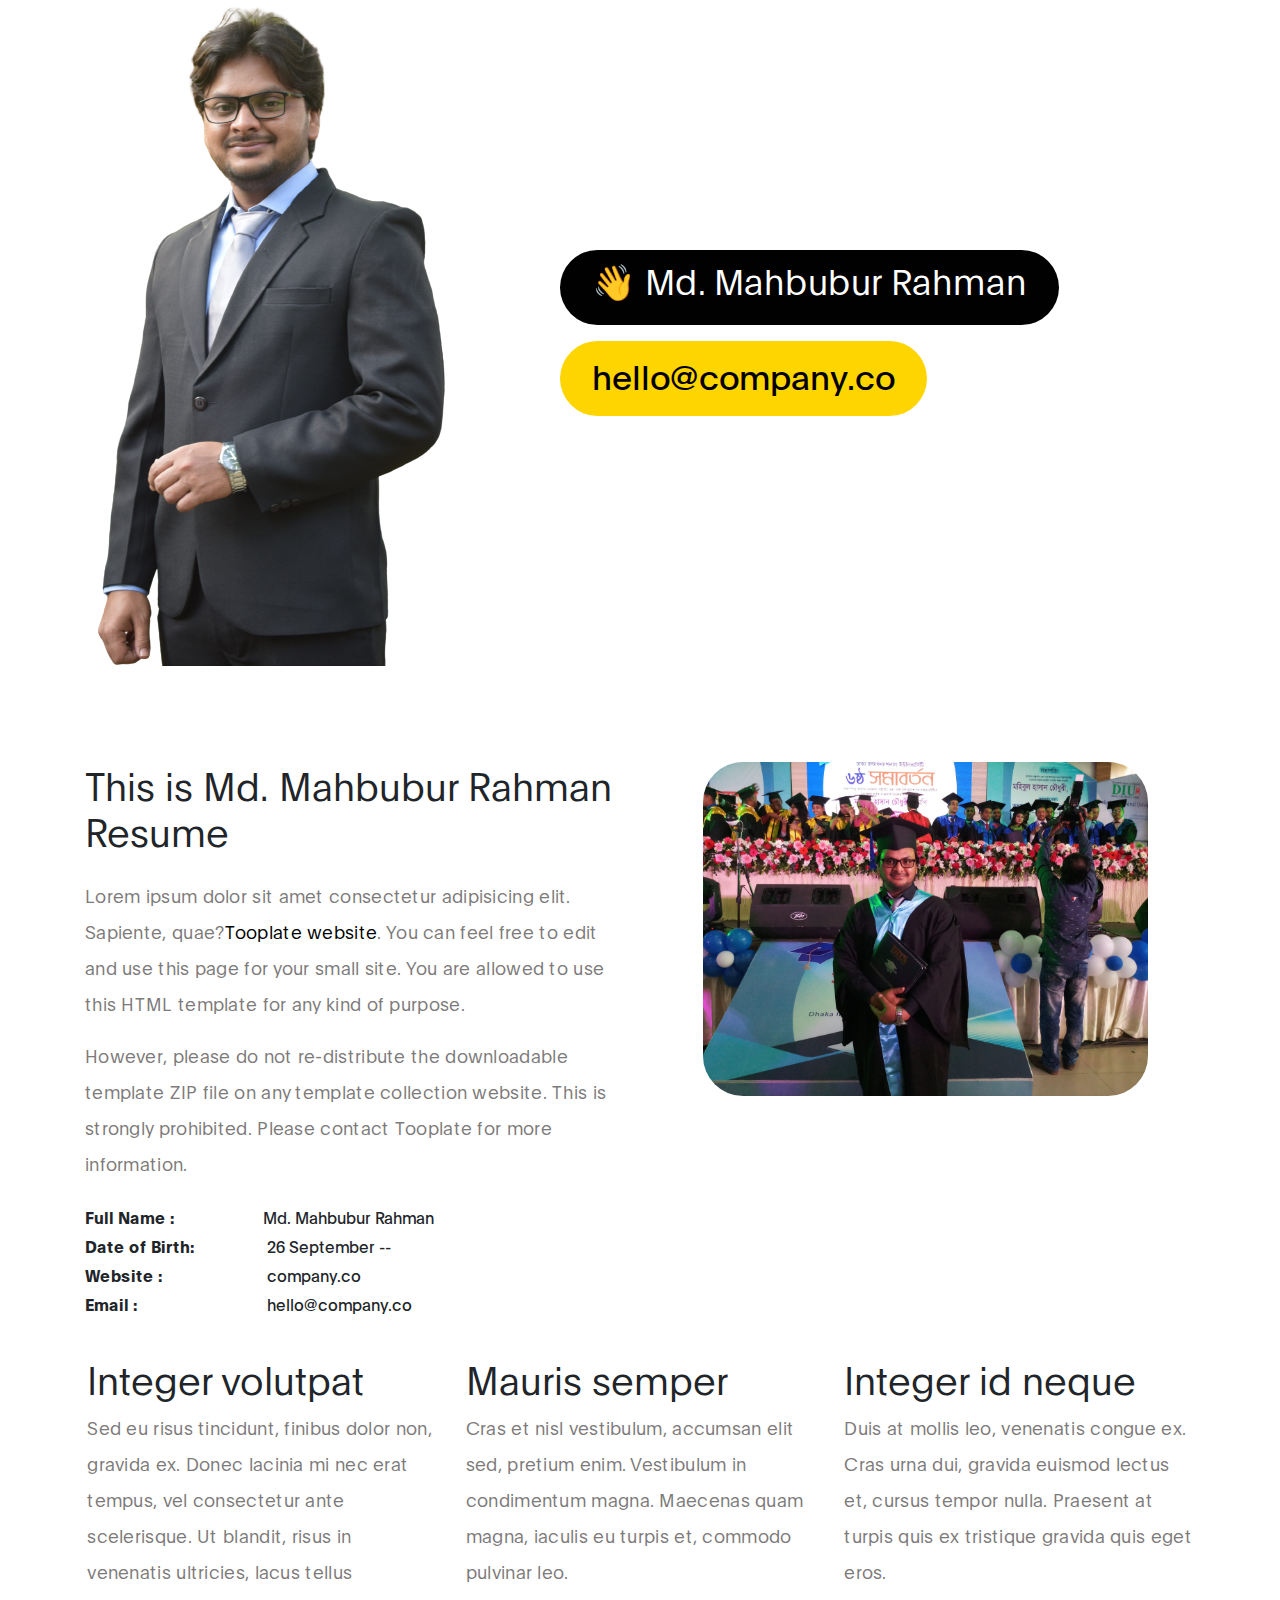
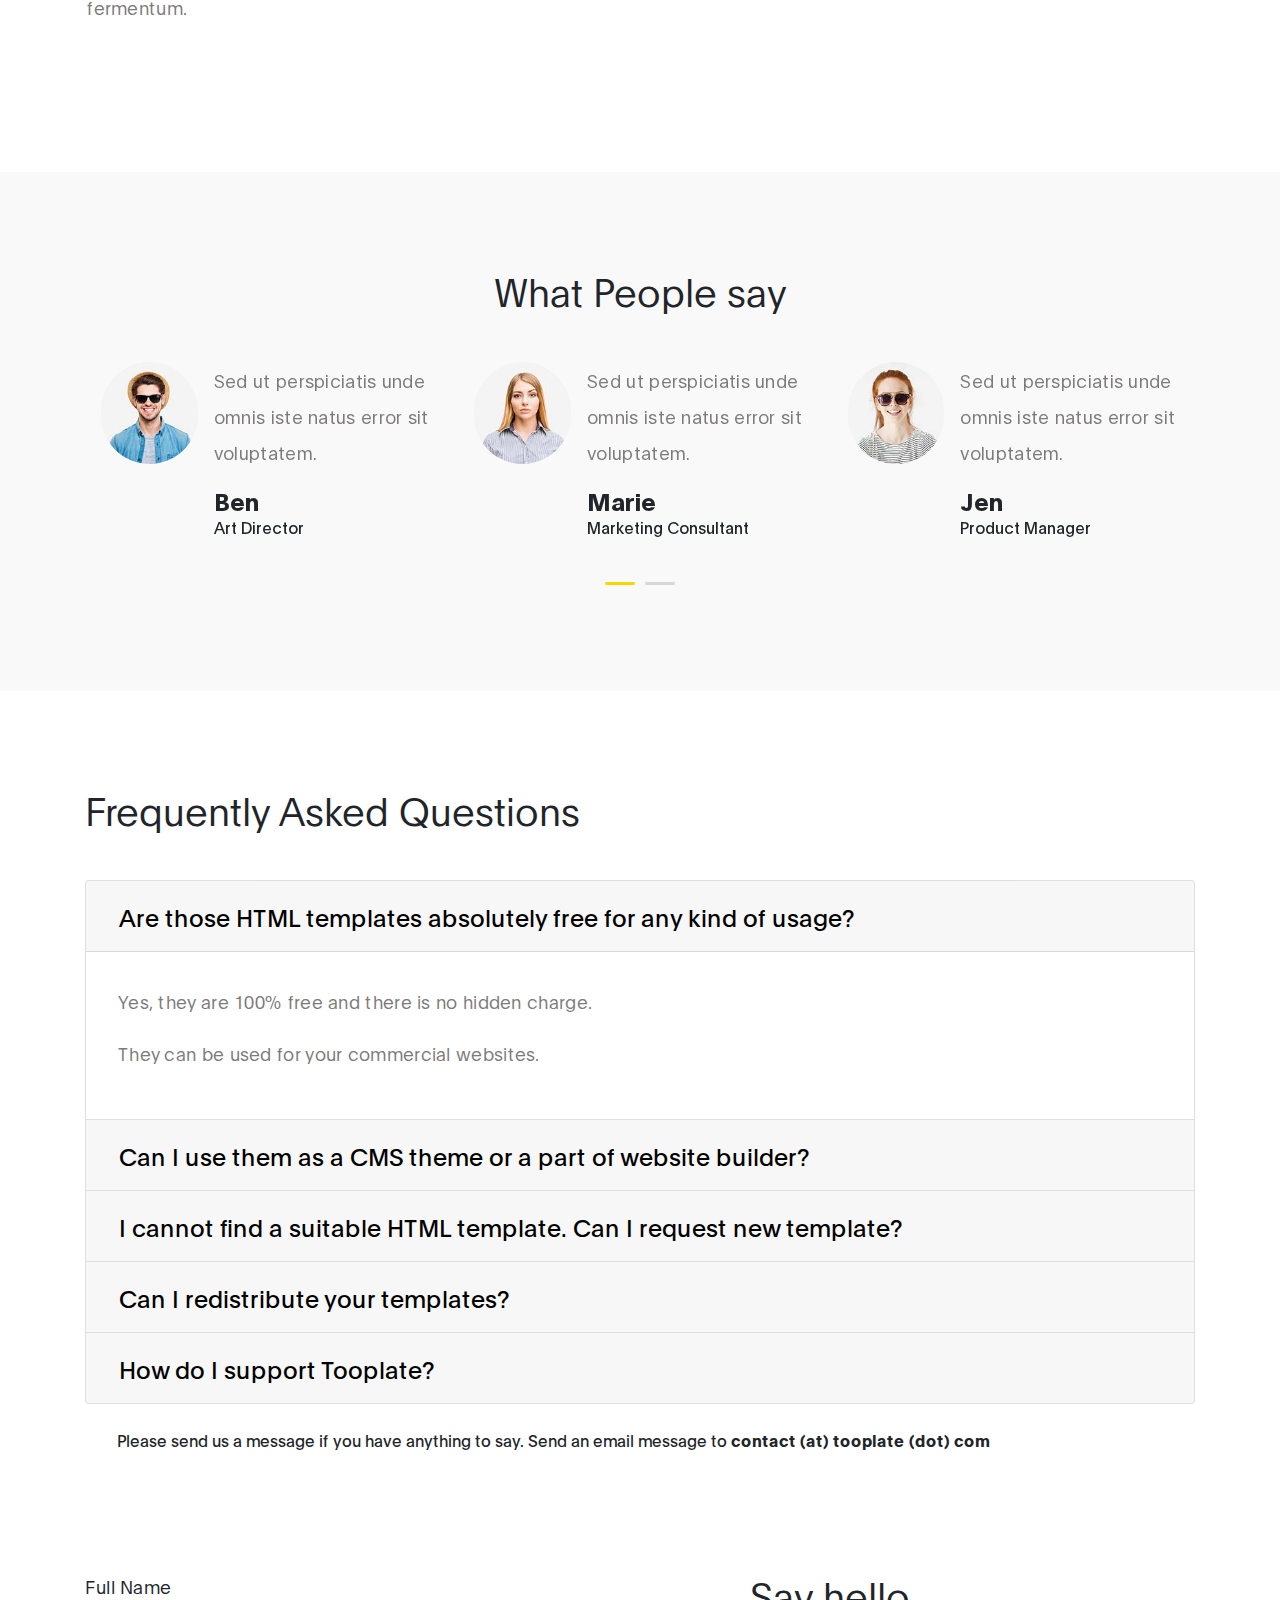
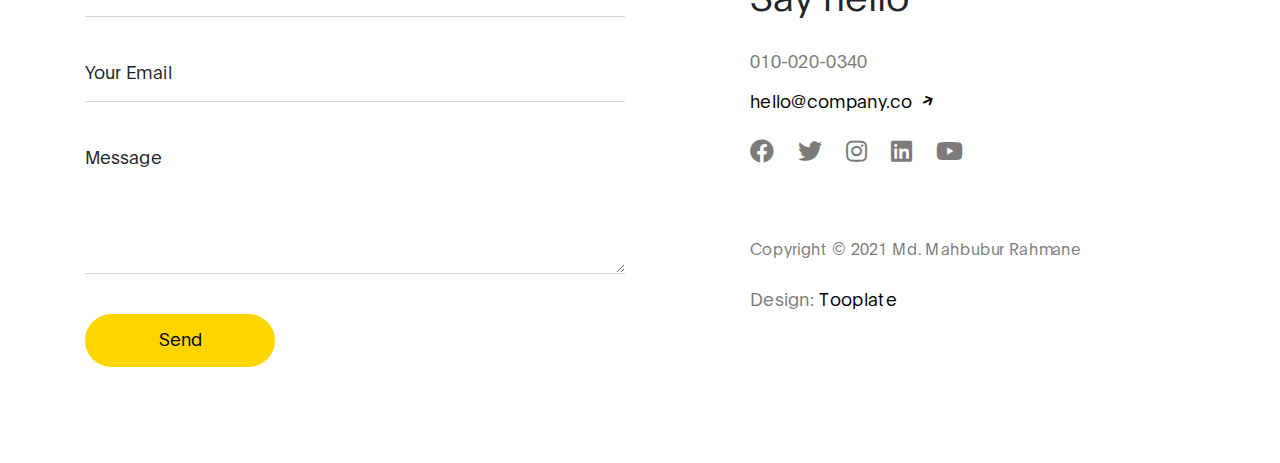
<file: index.html>
<!DOCTYPE html>
<html lang="en">

<head>

    <title>Md. Mahbubur Rahman Resume - Profile</title>

    <meta charset="UTF-8">
    <meta http-equiv="X-UA-Compatible" content="IE=Edge">
    <meta name="description" content="">
    <meta name="keywords" content="">
    <meta name="author" content="Tooplate">
    <meta name="viewport" content="width=device-width, initial-scale=1, maximum-scale=1">

    <link rel="stylesheet" href="css/bootstrap.min.css">
    <link rel="stylesheet" href="css/all.min.css">
    <link rel="stylesheet" href="css/owl.carousel.min.css">
    <link rel="stylesheet" href="css/owl.theme.default.min.css">

    <!-- MAIN CSS -->
    <link rel="stylesheet" href="css/tooplate-ben-resume-style.css">
    <!--

-->
</head>

<body data-spy="scroll" data-target="#navbarNav" data-offset="50">

    <!-- MENU BAR -->
    <nav class="navbar navbar-expand-lg">
        <div class="container">

            <a class="navbar-brand" href="#">
              Md. Mahbubur Rahman
            </a>

            <button class="navbar-toggler" type="button" data-toggle="collapse" data-target="#navbarNav" aria-controls="navbarNav" aria-expanded="false" aria-label="Toggle navigation">
                <span class="navbar-toggler-icon"></span>
            </button>

            <div class="collapse navbar-collapse" id="navbarNav">
                <ul class="navbar-nav mx-auto">
                    <li class="nav-item">
                        <a href="#intro" class="nav-link smoothScroll">Introduction</a>
                    </li>

                    <li class="nav-item">
                        <a href="#about" class="nav-link smoothScroll">About Me</a>
                    </li>

                    <li class="nav-item">
                        <a href="#testimonials" class="nav-link smoothScroll">Reviews</a>
                    </li>

                    <li class="nav-item">
                        <a href="gallery.html" class="nav-link smoothScroll">Gallery</a>
                    </li>

                    <li class="nav-item">
                        <a href="blog.html" class="nav-link smoothScroll">Blog</a>
                    </li>


                    <li class="nav-item">
                        <a href="#contact" class="nav-link smoothScroll">Contact</a>
                    </li>
                </ul>

                <!-- <div class="mt-lg-0 mt-3 mb-4 mb-lg-0">
                    <a href="#" class="custom-btn btn" download>Download CV</a>
                </div> -->
            </div>

        </div>
    </nav>


    <!-- HERO -->
    <section class="hero d-flex flex-column justify-content-center align-items-center" id="intro">

        <div class="container">
            <div class="row">

                <div class="mx-auto col-lg-5 col-md-5 col-10">
                    <img src="images/ben.jpg" class="img-fluid" alt="Ben Resume HTML Template">
                </div>

                <div class="d-flex flex-column justify-content-center align-items-center col-lg-7 col-md-7 col-12">
                    <div class="hero-text">

                        <h1 class="hero-title">👋 Md. Mahbubur Rahman</h1>

                        <a href="#" class="email-link">
                                hello@company.co
                            </a>

                    </div>
                </div>

            </div>
        </div>
    </section>


    <section class="about section-padding" id="about">
        <div class="container">
            <div class="row">

                <div class="col-lg-6 col-md-6 col-12">
                    <h3 class="mb-4">This is Md. Mahbubur Rahman Resume</h3>

                    <p>Lorem ipsum dolor sit amet consectetur adipisicing elit. Sapiente, quae?<a rel="nofollow" href="https://www.tooplate.com" target="_parent">Tooplate website</a>. You can feel free to edit and use this page for your small site. You are
                        allowed to use this HTML template for any kind of purpose.</p>

                    <p>However, please do not re-distribute the downloadable template ZIP file on any template collection website. This is strongly prohibited. Please contact Tooplate for more information.</p>

                    <ul class="mt-4 mb-5 mb-lg-0 profile-list list-unstyled">
                        <li><strong>Full Name :</strong>Md. Mahbubur Rahman</li>

                        <li><strong>Date of Birth:</strong> 26 September --</li>

                        <li><strong>Website :</strong> company.co</li>

                        <li><strong>Email :</strong> hello@company.co</li>
                    </ul>

                </div>

                <div class="col-lg-5 mx-auto col-md-6 col-12">
                    <img src="images/true-agency.jpg" class="about-image img-fluid" alt="Ben's Resume HTML Template">

                </div>

            </div>
            <div class="row about-third">
                <div class="col-lg-4 col-md-4 col-12">
                    <h3>Integer volutpat</h3>
                    <p>Sed eu risus tincidunt, finibus dolor non, gravida ex. Donec lacinia mi nec erat tempus, vel consectetur ante scelerisque. Ut blandit, risus in venenatis ultricies, lacus tellus fermentum.</p>
                </div>
                <div class="col-lg-4 col-md-4 col-12">
                    <h3>Mauris semper</h3>
                    <p>Cras et nisl vestibulum, accumsan elit sed, pretium enim. Vestibulum in condimentum magna. Maecenas quam magna, iaculis eu turpis et, commodo pulvinar leo.</p>
                </div>
                <div class="col-lg-4 col-md-4 col-12">
                    <h3>Integer id neque</h3>
                    <p>Duis at mollis leo, venenatis congue ex. Cras urna dui, gravida euismod lectus et, cursus tempor nulla. Praesent at turpis quis ex tristique gravida quis eget eros.</p>
                </div>
            </div>
        </div>
    </section>


    <!-- TESTIMONIAL -->
    <section class="testimonials section-padding" id="testimonials">
        <div class="container">
            <div class="row">

                <div class="col-12">
                    <h3 class="mb-5 text-center">What People say</h3>

                    <div class="owl-carousel owl-theme" id="testimonials-carousel">
                        <div class="item">
                            <div class="testimonials-thumb d-flex">
                                <div class="testimonials-image">
                                    <img src="images/testimonials/testimonial-image01.jpg" class="img-fluid" alt="testimonials image">
                                </div>

                                <div class="testimonials-info">
                                    <p>Sed ut perspiciatis unde omnis iste natus error sit voluptatem.</p>

                                    <h6 class="mb-0">Ben</h6>
                                    <span>Art Director</span>
                                </div>
                            </div>
                        </div>

                        <div class="item">
                            <div class="testimonials-thumb d-flex">
                                <div class="testimonials-image">
                                    <img src="images/testimonials/testimonial-image02.jpg" class="img-fluid" alt="testimonials image">
                                </div>

                                <div class="testimonials-info">
                                    <p>Sed ut perspiciatis unde omnis iste natus error sit voluptatem.</p>

                                    <h6 class="mb-0">Marie</h6>
                                    <span>Marketing Consultant</span>
                                </div>
                            </div>
                        </div>

                        <div class="item">
                            <div class="testimonials-thumb d-flex">
                                <div class="testimonials-image">
                                    <img src="images/testimonials/testimonial-image03.jpg" class="img-fluid" alt="testimonials image">
                                </div>

                                <div class="testimonials-info">
                                    <p>Sed ut perspiciatis unde omnis iste natus error sit voluptatem.</p>

                                    <h6 class="mb-0">Jen</h6>
                                    <span>Product Manager</span>
                                </div>
                            </div>
                        </div>

                        <div class="item">
                            <div class="testimonials-thumb d-flex">
                                <div class="testimonials-image">
                                    <img src="images/testimonials/testimonial-image04.jpg" class="img-fluid" alt="testimonials image">
                                </div>

                                <div class="testimonials-info">
                                    <p>Sed ut perspiciatis unde omnis iste natus error sit voluptatem.</p>

                                    <h6 class="mb-0">Wilson</h6>
                                    <span>Web Developer</span>
                                </div>
                            </div>
                        </div>
                    </div>

                </div>

            </div>
        </div>
    </section>


    <!-- FAQ -->
    <section class="faq section-padding">

        <div class="container">

            <div class="row">

                <div class="col-lg-12 col-12">

                    <h3 class="mb-5">Frequently Asked Questions</h3>

                    <div class="accordion" id="accordionExample">
                        <div class="card">
                            <div class="card-header" id="headingOne">
                                <h2 class="mb-0">
                                    <button class="btn btn-link" type="button" data-toggle="collapse" data-target="#collapseOne" aria-expanded="true" aria-controls="collapseOne">
                              Are those HTML templates absolutely free for any kind of usage?
                            </button>
                                </h2>
                            </div>

                            <div id="collapseOne" class="collapse show" aria-labelledby="headingOne" data-parent="#accordionExample">
                                <div class="card-body">
                                    <p>Yes, they are 100% free and there is no hidden charge.</p>

                                    <p>They can be used for your commercial websites.</p>
                                </div>
                            </div>
                        </div>

                        <div class="card">
                            <div class="card-header" id="headingTwo">
                                <h2 class="mb-0">
                                    <button class="btn btn-link collapsed" type="button" data-toggle="collapse" data-target="#collapseTwo" aria-expanded="false" aria-controls="collapseTwo">
                              Can I use them as a CMS theme or a part of website builder?
                            </button>
                                </h2>
                            </div>
                            <div id="collapseTwo" class="collapse" aria-labelledby="headingTwo" data-parent="#accordionExample">
                                <div class="card-body">
                                    <p>Yes, you can use them.</p>
                                </div>
                            </div>
                        </div>

                        <div class="card">
                            <div class="card-header" id="headingThree">
                                <h2 class="mb-0">
                                    <button class="btn btn-link collapsed" type="button" data-toggle="collapse" data-target="#collapseThree" aria-expanded="false" aria-controls="collapseThree">
                              I cannot find a suitable HTML template. Can I request new template?
                            </button>
                                </h2>
                            </div>
                            <div id="collapseThree" class="collapse" aria-labelledby="headingThree" data-parent="#accordionExample">
                                <div class="card-body">
                                    <p>Yes, please tell us what you need. We will try our best to fulfill it.</p>
                                </div>
                            </div>
                        </div>

                        <div class="card">
                            <div class="card-header" id="headingFour">
                                <h2 class="mb-0">
                                    <button class="btn btn-link collapsed" type="button" data-toggle="collapse" data-target="#collapseFour" aria-expanded="false" aria-controls="collapseFour">
                              Can I redistribute your templates?
                            </button>
                                </h2>
                            </div>
                            <div id="collapseFour" class="collapse" aria-labelledby="headingFour" data-parent="#accordionExample">
                                <div class="card-body">
                                    <p>No, this is totally NOT allowed. Please do not redistribute our HTML templates.</p>
                                </div>
                            </div>
                        </div>

                        <div class="card">
                            <div class="card-header" id="headingFive">
                                <h2 class="mb-0">
                                    <button class="btn btn-link collapsed" type="button" data-toggle="collapse" data-target="#collapseFive" aria-expanded="false" aria-controls="collapseFive">
                              How do I support Tooplate?
                            </button>
                                </h2>
                            </div>
                            <div id="collapseFive" class="collapse" aria-labelledby="headingFive" data-parent="#accordionExample">
                                <div class="card-body">
                                    <p>Please spread a word about Tooplate website to your colleagues and friends.</p>
                                </div>
                            </div>
                        </div>

                        <span class="faq-info-text">Please send us a message if you have anything to say. Send an email message to <strong>contact (at) tooplate (dot) com</strong></span>

                    </div>

                </div>
                <!-- col -->
            </div>
            <!-- row -->
        </div>
        <!-- container -->
    </section>


    <section class="contact section-padding pt-0" id="contact">
        <div class="container">
            <div class="row">

                <div class="col-lg-6 col-md-6 col-12">
                    <form action="#" method="get" class="contact-form webform" role="form">

                        <div class="form-group d-flex flex-column-reverse">
                            <input type="text" class="form-control" name="cf-name" id="cf-name" placeholder="Your Name">

                            <label for="cf-name" class="webform-label">Full Name</label>
                        </div>

                        <div class="form-group d-flex flex-column-reverse">
                            <input type="email" class="form-control" name="cf-email" id="cf-email" placeholder="Your Email">

                            <label for="cf-email" class="webform-label">Your Email</label>
                        </div>

                        <div class="form-group d-flex flex-column-reverse">
                            <textarea class="form-control" rows="5" name="cf-message" id="cf-message" placeholder="Your Message"></textarea>

                            <label for="cf-message" class="webform-label">Message</label>
                        </div>

                        <button type="submit" class="form-control" id="submit-button" name="submit">Send</button>
                    </form>
                </div>

                <div class="mx-auto col-lg-4 col-md-6 col-12">
                    <h3 class="my-4 pt-4 pt-lg-0">Say hello</h3>

                    <p class="mb-1">010-020-0340</p>

                    <p>
                        <a href="#">
                        hello@company.co
                    <i class="fas fa-arrow-right custom-icon"></i>
                    </a>
                    </p>

                    <ul class="social-links mt-2">
                        <li>
                            <a href="https://fb.com/tooplate" rel="noopener" class="fab fa-facebook"></a>
                        </li>
                        <li>
                            <a href="#" rel="noopener" class="fab fa-twitter"></a>
                        </li>
                        <li>
                            <a href="#" rel="noopener" class="fab fa-instagram"></a>
                        </li>
                        <li>
                            <a href="#" rel="noopener" class="fab fa-linkedin"></a>
                        </li>
                        <li>
                            <a href="#" rel="noopener" class="fab fa-youtube"></a>
                        </li>
                    </ul>

                    <p class="copyright-text mt-5 pt-3">Copyright &copy; 2021 Md. Mahbubur Rahmane</p>

                    <p>Design: <a href="https://www.tooplate.com" title="free HTML templates" target="_blank">Tooplate</a></p>
                </div>

            </div>
        </div>
    </section>
    <!-- SCRIPTS -->
    <script src="js/jquery.min.js"></script>
    <script src="js/bootstrap.min.js"></script>
    <script src="js/smoothscroll.js"></script>
    <script src="js/owl.carousel.min.js"></script>
    <script src="js/custom.js"></script>

</body>

</html>
</file>
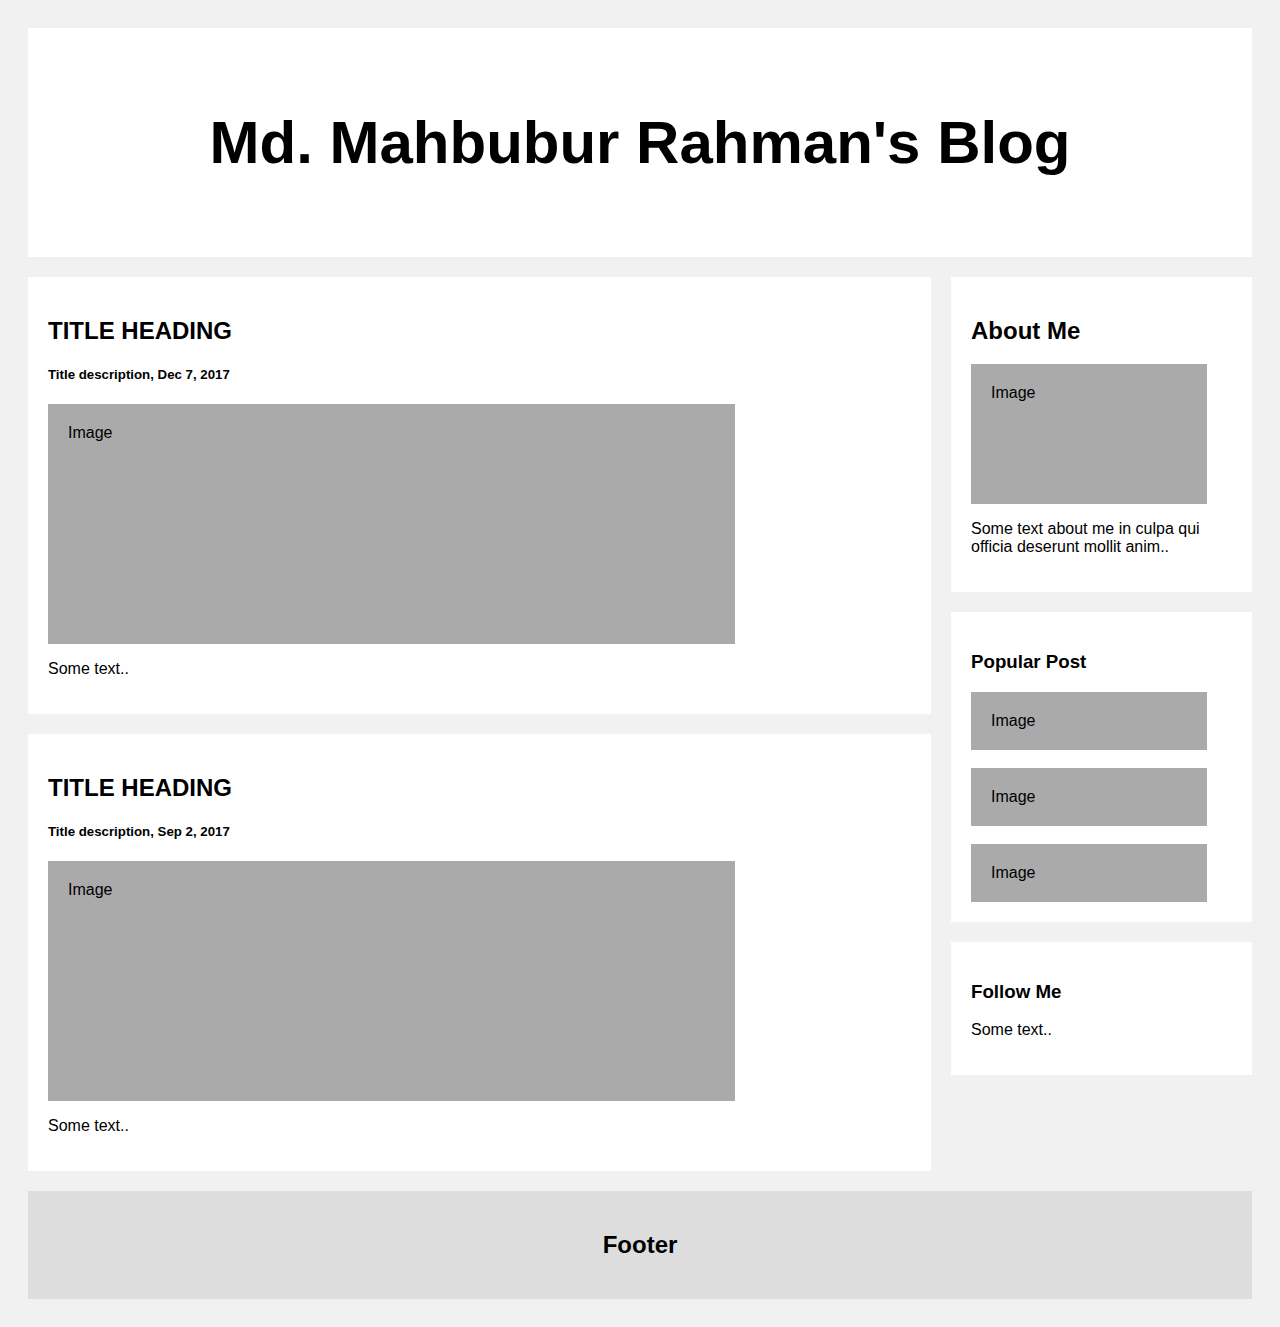
<file: blog.html>
<!DOCTYPE html>
<html lang="en">

<head>
    <meta charset="UTF-8">
    <meta http-equiv="X-UA-Compatible" content="IE=edge">
    <meta name="viewport" content="width=device-width, initial-scale=1.0">
    <link rel="stylesheet" href="css/blog.css">
    <title>Blog</title>
</head>

<body>
    <div class="header">
        <h2>Md. Mahbubur Rahman's Blog</h2>
    </div>

    <div class="row">
        <div class="leftcolumn">
            <div class="card">
                <h2>TITLE HEADING</h2>
                <h5>Title description, Dec 7, 2017</h5>
                <div class="fakeimg" style="height:200px;">Image</div>
                <p>Some text..</p>
            </div>
            <div class="card">
                <h2>TITLE HEADING</h2>
                <h5>Title description, Sep 2, 2017</h5>
                <div class="fakeimg" style="height:200px;">Image</div>
                <p>Some text..</p>
            </div>
        </div>
        <div class="rightcolumn">
            <div class="card">
                <h2>About Me</h2>
                <div class="fakeimg" style="height:100px;">Image</div>
                <p>Some text about me in culpa qui officia deserunt mollit anim..</p>
            </div>
            <div class="card">
                <h3>Popular Post</h3>
                <div class="fakeimg">Image</div><br>
                <div class="fakeimg">Image</div><br>
                <div class="fakeimg">Image</div>
            </div>
            <div class="card">
                <h3>Follow Me</h3>
                <p>Some text..</p>
            </div>
        </div>
    </div>

    <div class="footer">
        <h2>Footer</h2>
    </div>
</body>

</html>
</file>
<file: css/tooplate-ben-resume-style.css>
/*

Tooplate 2120 Ben Resume

https://www.tooplate.com/view/2120-ben-resume

*/

@font-face {
    font-family: 'Plain';
    src: url('../localfonts/Plain-Regular.woff2') format('woff2'), url('../localfonts/Plain-Regular.woff') format('woff');
    font-weight: normal;
    font-style: normal;
}

@font-face {
    font-family: 'Plain';
    src: url('../localfonts/Plain-Light.woff2') format('woff2'), url('../localfonts/Plain-Light.woff') format('woff');
    font-weight: 300;
    font-style: normal;
}

@font-face {
    font-family: 'Plain';
    src: url('../localfonts/Plain-Bold.woff2') format('woff2'), url('../localfonts/Plain-Bold.woff') format('woff');
    font-weight: bold;
    font-style: normal;
}

 :root {
    --primary-color: #ffd500;
    --white-color: #ffffff;
    --dark-color: #010101;
    --menu-bg-color: #212529;
    --gray-color: #909090;
    --p-color: #7d7a7a;
    --base-font-family: "Plain", -apple-system, BlinkMacSystemFont, "Segoe UI", Roboto, "Helvetica Neue", Arial, "Noto Sans", sans-serif, "Apple Color Emoji", "Segoe UI Emoji", "Segoe UI Symbol", "Noto Color Emoji";
    --font-weight-bold: 600;
    --font-weight-normal: 400;
    --font-weight-light: 300;
    --h1-font-size: 56px;
    --h2-font-size: 48px;
    --h3-font-size: 38px;
    --h4-font-size: 34px;
    --h5-font-size: 30px;
    --h6-font-size: 24px;
    --p-font-size: 18px;
    --base-font-size: 16px;
    --button-font-size: 20px;
    --border-radius-large: 100%;
    --border-radius-medium: 80px;
    --border-radius-small: 40px;
}

body {
    font-family: var(--base-font-family);
}


/*---------------------------------------
     TYPOGRAPHY              
  -----------------------------------------*/

h1 {
    font-size: var(--h1-font-size);
}

h1,
h3 {
    font-weight: var(--font-weight-light);
}

h2 {
    font-size: var(--h2-font-size);
}

h3 {
    font-size: var(--h3-font-size);
}

h4 {
    font-size: var(--h4-font-size);
}

h5 {
    font-size: var(--h5-font-size);
}

h6 {
    font-weight: var(--font-weight-bold);
    font-size: var(--h6-font-size);
}

p {
    color: var(--p-color);
    font-size: var(--p-font-size);
    font-weight: var(--font-weight-light);
    letter-spacing: 0.3px;
    line-height: 2em;
}

.section-padding {
    padding: 6rem 0;
}

.custom-icon {
    font-size: 12px;
    position: relative;
    bottom: 3px;
    left: 5px;
    transform: rotate(-25deg);
}


/* CUSTOM BUTTON */

.custom-btn {
    background: var(--dark-color);
    border: none;
    border-radius: var(--border-radius-medium);
    color: var(--white-color);
    letter-spacing: 0.2px;
    padding: 6px 36px 10px 36px;
    font-size: var(--button-font-size);
    white-space: nowrap;
}

.custom-btn:hover,
.custom-btn:focus {
    color: var(--dark-color);
    background: var(--primary-color);
}


/*---------------------------------------
     GENERAL               
  -----------------------------------------*/

* {
    -webkit-box-sizing: border-box;
    -moz-box-sizing: border-box;
    box-sizing: border-box;
}

*::before,
*::after {
    -webkit-box-sizing: border-box;
    -moz-box-sizing: border-box;
    box-sizing: border-box;
}

a {
    color: var(--dark-color);
    text-decoration: none;
    transition: all 0.4s linear;
}

a:hover {
    color: var(--dark-color);
    text-decoration: none;
}


/*---------------------------------------
     MENU                
  -----------------------------------------*/

.navbar {
    background: transparent;
    padding: 0.3rem 1rem;
    transition: all 300ms ease-in-out;
    position: absolute;
    z-index: 99;
    top: 0;
    right: 0;
    left: 0;
    opacity: 0;
}

.navbar.scroll {
    background: var(--menu-bg-color);
    padding: 0.5rem 1rem;
    position: fixed;
    opacity: 1;
}

.navbar-brand {
    color: var(--white-color);
    font-weight: var(--font-weight-light);
    font-size: var(--h4-font-size);
}

.navbar .custom-btn {
    background: var(--primary-color);
    color: var(--dark-color);
}

.contact-form #submit-button:hover,
.navbar .custom-btn:hover {
    background: var(--dark-color);
    color: var(--white-color);
}

.navbar-expand-lg .navbar-nav .nav-link {
    margin: 0 1.5rem;
    padding: 0;
}

.nav-item .nav-link.active,
.nav-item .nav-link:hover {
    color: var(--gray-color);
}

.nav-item .nav-link.active,
.nav-item .nav-link:hover {
    border-bottom-color: var(--primary-color);
}

.nav-link {
    color: var(--gray-color);
    font-weight: var(--font-weight-light);
    font-size: var(--base-font-size);
    border-bottom: 1px solid transparent;
}

.navbar-toggler {
    border: 0;
    padding: 0;
    cursor: pointer;
    margin: 0 10px 0 0;
    width: 30px;
    height: 35px;
    outline: none;
}

.navbar-toggler:focus {
    outline: none;
}

.navbar-toggler[aria-expanded="true"] .navbar-toggler-icon {
    background: transparent;
}

.navbar-toggler[aria-expanded="true"] .navbar-toggler-icon::before,
.navbar-toggler[aria-expanded="true"] .navbar-toggler-icon::after {
    transition: top 300ms 50ms ease, -webkit-transform 300ms 350ms ease;
    transition: top 300ms 50ms ease, transform 300ms 350ms ease;
    transition: top 300ms 50ms ease, transform 300ms 350ms ease, -webkit-transform 300ms 350ms ease;
    top: 0;
}

.navbar-toggler[aria-expanded="true"] .navbar-toggler-icon::before {
    transform: rotate(45deg);
}

.navbar-toggler[aria-expanded="true"] .navbar-toggler-icon::after {
    transform: rotate(-45deg);
}

.navbar-toggler .navbar-toggler-icon {
    background: var(--white-color);
    transition: background 10ms 300ms ease;
    display: block;
    width: 30px;
    height: 2px;
    position: relative;
}

.navbar-toggler .navbar-toggler-icon::before,
.navbar-toggler .navbar-toggler-icon::after {
    transition: top 300ms 350ms ease, -webkit-transform 300ms 50ms ease;
    transition: top 300ms 350ms ease, transform 300ms 50ms ease;
    transition: top 300ms 350ms ease, transform 300ms 50ms ease, -webkit-transform 300ms 50ms ease;
    position: absolute;
    right: 0;
    left: 0;
    background: var(--white-color);
    width: 30px;
    height: 2px;
    content: '';
}

.navbar-toggler .navbar-toggler-icon::before {
    top: -8px;
}

.navbar-toggler .navbar-toggler-icon::after {
    top: 8px;
}


/*---------------------------------------
     HERO                
  -----------------------------------------*/

.hero-title,
.email-link {
    background: var(--dark-color);
    border-radius: var(--border-radius-medium);
    color: var(--white-color);
    display: inline-block;
    margin: 0.5rem 0;
    padding: 0.5rem 2rem 1.5rem 2rem;
    font-size: 2.2em;
}

.email-link {
    background: var(--primary-color);
    color: var(--dark-color);
    font-size: var(--h4-font-size);
    padding: 0.5rem 2rem 1rem 2rem;
}

.email-link:hover {
    background: var(--dark-color);
    color: var(--white-color);
}


/*---------------------------------------
     ABOUT                
  -----------------------------------------*/

.about-third {
    margin: 2.2em -0.8em;
}

.about-image {
    border-radius: var(--border-radius-small);
}

.profile-list li {
    margin: 0.3rem 0;
}

.profile-list strong {
    display: inline-block;
    width: 30%;
    margin-right: 1rem;
}


/*---------------------------------------
     FAQ                 
  -----------------------------------------*/

.faq .card-header {
    padding: 0;
}

.faq .btn-link {
    color: var(--dark-color);
    font-size: var(--h6-font-size);
    text-align: left;
    display: block;
    width: 100%;
    padding: 1rem 2rem;
}

.faq .btn-link:focus,
.faq .btn-link:hover {
    color: var(--dark-color);
    text-decoration: none;
}

.faq .card-body {
    padding: 2rem;
}

.faq-info-text {
    font-size: var(--base-font-size);
    display: block;
    margin: 1.5rem 2rem 0 2rem;
}


/*---------------------------------------
     TESTIMONIALS               
  -----------------------------------------*/

.testimonials {
    background: #f9f9f9;
}

.testimonials-image {
    margin: 0 1rem 1rem 1rem;
}

.testimonials-image img {
    border-radius: var(--border-radius-medium);
}

.testimonials-info {
    width: 100%;
}

.testimonials .owl-theme .owl-nav.disabled+.owl-dots {
    margin-top: 2rem;
}

.testimonials .owl-theme .owl-dots .owl-dot {
    outline: none;
}

.testimonials .owl-theme .owl-dots .owl-dot span {
    width: 30px;
    height: 3px;
    margin: 5px;
}

.testimonials .owl-theme .owl-dots .owl-dot.active span,
.testimonials .owl-theme .owl-dots .owl-dot:hover span {
    background: var(--primary-color);
}


/*---------------------------------------
     CONTACT               
  -----------------------------------------*/

.contact-form .form-control {
    background: transparent;
    border: none;
    border-bottom: 1px solid rgba(142, 140, 140, 0.35);
    box-shadow: none;
    border-radius: 0;
    -webkit-appearance: none;
    outline: none;
    color: var(--dark-color);
    font-weight: var(--font-weight-light);
    padding-left: 0;
    cursor: text;
}

.contact-form input {
    height: calc(2.25rem + 10px);
}

.contact-form .form-group {
    margin: 0 0 1rem;
    position: relative;
}

.contact-form .form-control,
.webform-label {
    transition: all 0.4s;
    touch-action: manipulation;
}

.webform-label {
    cursor: text;
    font-size: 12px;
    font-weight: var(--font-weight-light);
    margin-bottom: 5px;
}

.contact-form .form-control:placeholder-shown+.webform-label {
    cursor: text;
    max-width: 66.66%;
    white-space: nowrap;
    overflow: hidden;
    text-overflow: ellipsis;
    transform-origin: left bottom;
    transform: translate(0, 2.125rem) scale(1.5);
}

.contact-form ::-webkit-input-placeholder {
    opacity: 0;
    transition: inherit;
    color: var(--dark-color);
}

.contact-form ::-moz-placeholder {
    opacity: 0;
    transition: inherit;
    color: var(--dark-color);
}

.contact-form .form-control:focus::-webkit-input-placeholder {
    opacity: 1;
}

.contact-form .form-control:focus::-moz-placeholder {
    opacity: 1;
}

.contact-form .form-control:not(:placeholder-shown)+.webform-label,
.contact-form .form-control:focus+.webform-label {
    transform: translate(0, 0) scale(1);
    cursor: pointer;
    color: var(--gray-color);
}

.contact-form #submit-button {
    background: var(--primary-color);
    border: none;
    border-radius: var(--border-radius-medium);
    color: var(--dark-color);
    cursor: pointer;
    font-size: var(--p-font-size);
    line-height: 0;
    margin-top: 2.5rem;
    padding: 1.5rem 1.8rem 1.8rem 1.8rem;
    white-space: nowrap;
    max-width: 190px;
}

.copyright-text {
    font-size: var(--base-font-size);
}


/*---------------------------------------
     SOCIAL LINKS              
  -----------------------------------------*/

.social-links {
    margin: 40px 0;
    padding: 0;
}

.social-links li {
    display: inline-block;
    list-style: none;
}

.social-links a {
    display: inline-block;
    color: var(--p-color);
    font-size: var(--h6-font-size);
    margin: 5px 20px 5px 0;
}

.social-links a:hover {
    color: var(--dark-color);
}


/*---------------------------------------
     RESPONSIVE STYLES              
  -----------------------------------------*/

@media screen and (max-width: 1200px) {
    h1 {
        font-size: 42px;
    }
    h2 {
        font-size: 36px;
    }
    h3 {
        font-size: 32px;
    }
    h4 {
        font-size: 28px;
    }
    .email-link {
        font-size: 28px;
    }
}

@media screen and (max-width: 992px) {
    .hero-title {
        font-size: 1.8em;
        padding-bottom: 1rem;
    }
    .email-link {
        font-size: 22px;
        padding: 0.5rem 2rem 0.7rem 2rem;
    }
}

@media screen and (max-width: 991px) {
    .navbar-nav {
        margin: 1rem 0;
    }
    .navbar-expand-lg .navbar-nav .nav-link {
        display: inline-block;
        margin: 5px 0.5rem;
    }
}

@media screen and (max-width: 768px) {
    .hero-text {
        position: relative;
        top: 1.5rem;
    }
}

@media screen and (max-width: 480px) {
    .hero-title {
        font-size: 26px;
    }
    .email-link {
        font-size: 20px;
        padding: 0.3rem 2rem 0.6rem 2rem;
    }
}
</file>
<file: css/blog.css>
body {
    font-family: Arial;
    padding: 20px;
    background: #f1f1f1;
}


/* Header/Blog Title */

.header {
    padding: 30px;
    font-size: 40px;
    text-align: center;
    background: white;
}


/* Create two unequal columns that floats next to each other */


/* Left column */

.leftcolumn {
    float: left;
    width: 75%;
}


/* Right column */

.rightcolumn {
    float: right;
    width: 25%;
    padding-left: 20px;
}


/* Fake image */

.fakeimg {
    background-color: #aaa;
    width: 75%;
    padding: 20px;
}


/* Add a card effect for articles */

.card {
    background-color: white;
    padding: 20px;
    margin-top: 20px;
}

.row {
    display: flex;
}

.column {
    flex: 50%;
}


/* Clear floats after the columns */

.row:after {
    content: "";
    display: table;
    clear: both;
}


/* Footer */

.footer {
    padding: 20px;
    text-align: center;
    background: #ddd;
    margin-top: 20px;
}


/* Responsive layout - when the screen is less than 800px wide, make the two columns stack on top of each other instead of next to each other */

@media screen and (max-width: 800px) {
    .leftcolumn,
    .rightcolumn {
        width: 100%;
        padding: 0;
    }
}
</file>
